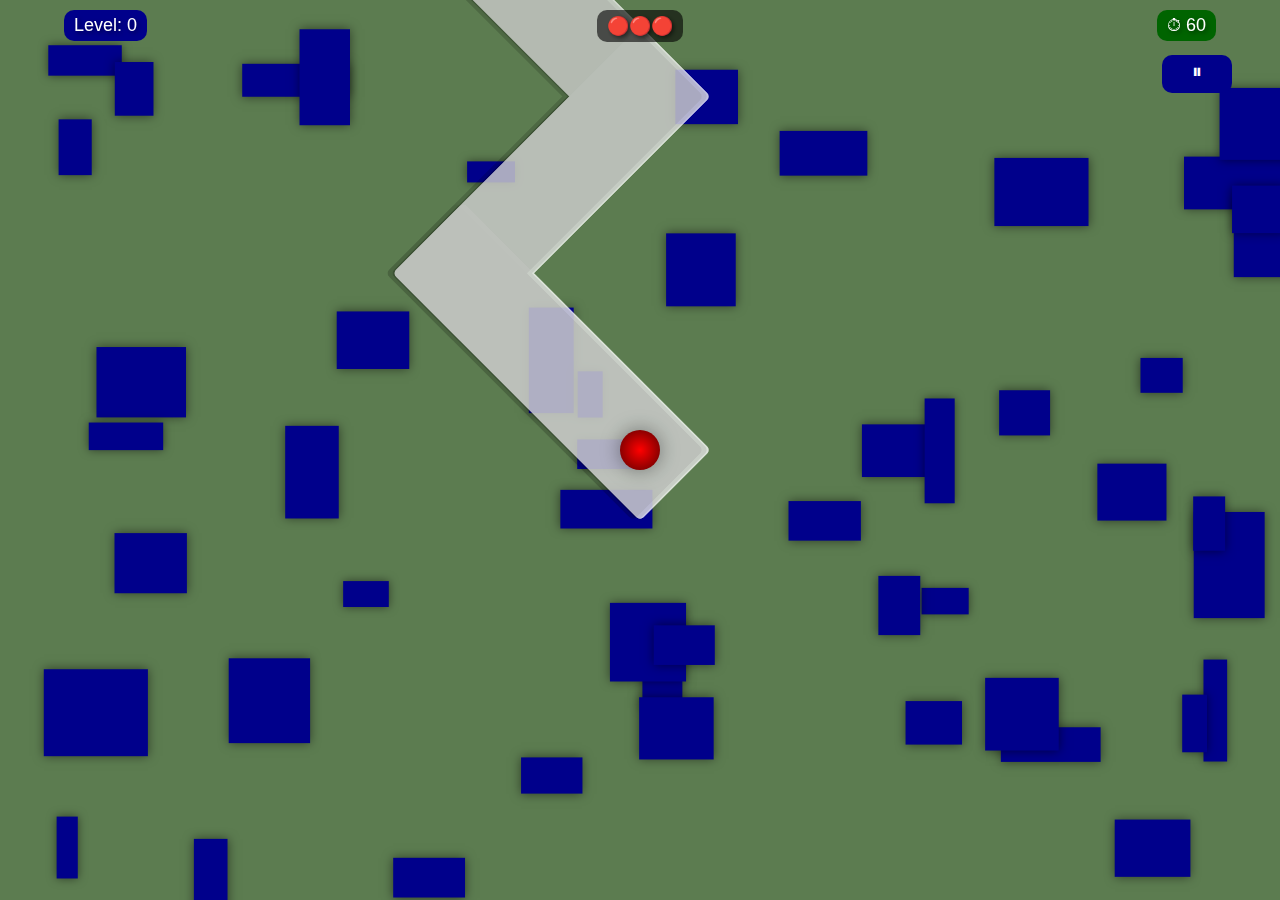
<file: index.html>
<!DOCTYPE html>
<html>
   <head>
      <title>ZigZag Game</title>
      <meta http-equiv="Content-Type" content="text/html; charset=utf-8"/>
      <meta name="viewport" content="width=device-width, height=device-height, initial-scale=1, shrink-to-fit=yes, user-scalable=no">
      <link rel="stylesheet" type="text/css" href="style.css">

      <script src="rectangle.js"></script>
      <script src="player.js"></script>
      <script src="track.js"></script>
      <script src="background.js"></script>
      <script src="bonus.js"></script>
      <script src="util.js"></script>
      <script src="particles.js"></script>
   </head>
   <body style="margin: 0px; overflow: hidden">
      <canvas id="backgroundCanvas"></canvas>
      <canvas id="foregroundCanvas"></canvas>
      <canvas id="patternCanvas"></canvas>

      <div id="score"></div>
      <div id="timeLeft"></div>
      <div id="startMessage"></div>
      <div id="gameOver">
         <p id="gameOverMessage"></p>
         <button id="restartButton" onclick="restartGame()"></button>
      </div>
      <div id="lives"></div>
      <div id="pause">
         <button id="pauseButton" onclick="pauseGame()"></button>
      </div>

      <script>
         // consts
         const SHORTSIDE = 100;
         const MAXSHORT = 120;
         const MINSHORT = 80;
         const LONGSIDE = 350;
         const MAXLONG = 600;
         const MINLONG = 250;
         const TOTRECTANGLES = 10;
         const INITPOSIX = 0;
         const INITPOSIY = 0;
         const INITIALTIME = 60; // 60 seconds
         const INITIALSCORE = 0;
         const INITIALSPEED = 2;
         const INITIALDIRECTION = 'right';
         const TRACKROUNDNESS = 5;
         const LIFE = '🔴';
         const INITIAL_LIFES = 3;

         let isGameStarted = false;
         let isGamePaused = false;
         let isGameOver = false;
         let isPlayerDying = false;
         let countDownToStartGame = 3;
         let countdown;
         let createBonusInterval;
         let createBonusLiveInterval;
         let currentLevel = 0;

         // patterns
         const patternCanvas = document.getElementById("patternCanvas");
         const patternContext = patternCanvas.getContext("2d");

         // background
         const backgroundCanvas = document.getElementById('backgroundCanvas');
         const bckCtx = backgroundCanvas.getContext('2d');
         backgroundCanvas.width = window.innerWidth;
         backgroundCanvas.height = window.innerHeight;

         // foreground
         const foregroundCanvas = document.getElementById('foregroundCanvas');
         const ctx = foregroundCanvas.getContext('2d');
         foregroundCanvas.width = window.innerWidth;
         foregroundCanvas.height = window.innerHeight;

         // objects
         // background
         let background = new Background(currentLevel);

         // track
         let track = new Track(
            INITPOSIX, 
            INITPOSIY , 
            TOTRECTANGLES, 
            SHORTSIDE, 
            LONGSIDE, 
            MINLONG, 
            MAXLONG, 
            MINSHORT, 
            MAXSHORT, 
            TRACKROUNDNESS);

         // player
         let player = new Player(
            SHORTSIDE / 2,
            SHORTSIDE / 2,
            SHORTSIDE * 0.2,
            INITIALSPEED,
            INITIALDIRECTION,
            INITIALTIME,
            INITIALSCORE,
            INITIAL_LIFES,
         );

         // bonus
         let bonus = new Bonus(
            foregroundCanvas.width, 
            foregroundCanvas.height, 
            SHORTSIDE / 2
         );

         // background
         background.updatePattern(bckCtx);

         // click management
         foregroundCanvas.addEventListener('pointerdown', () => {
            if (!isPlayerDying && isGameStarted && !isGamePaused)
               player.changeDirection();
         });

         // score display
         const scoreDisplay = document.getElementById('score');
         scoreDisplay.textContent = 'Level: 0';

         // player lives
         const livesDisplay = document.getElementById('lives');
         livesDisplay.textContent = LIFE.repeat(player.lives);
   
         // timeLeft display
         const timeLeftDisplay = document.getElementById('timeLeft');
         timeLeftDisplay.textContent = ' ⏱ ' + player.timeLeft;

         // start message
         const startMessageDisplay = document.getElementById('startMessage');
         startMessageDisplay.style.display = 'none';

         function startMessage(numCountDown, msg) {
            msg.style.display = 'block';
            msg.innerText = 'Tap to change direction.' + '\n\n' + numCountDown;
         }

         function startMessageTimer() {
            // start message countdown
            const timer = setInterval(function() {
               startMessage(countDownToStartGame, startMessageDisplay);
               if (countDownToStartGame <= 0) {
                  clearInterval(timer);
                  startMessageDisplay.style.display = 'none';
               }
               countDownToStartGame--;
            }, 1000);
         }

         // game over message
         const gameOverDisplay = document.getElementById('gameOver');
         const gameOverMessageDisplay = document.getElementById('gameOverMessage');
         const restartButtonDisplay = document.getElementById('restartButton');

         // pause
         const pauseGameButton = document.getElementById('pauseButton');
         pauseGameButton.textContent = '⏸︎';

         function pauseGame() {
            if (!isPlayerDying && isGameStarted) {
               if (isGamePaused) {
                  isGamePaused = false;
                  pauseGameButton.textContent = '⏸︎';
                  startTimers();
                  animate();
               }
               else {
                  isGamePaused = true;
                  pauseGameButton.textContent = '⏵︎';
                  stopTimers();
               }
            }
         }

         // start timers
         function startTimers() {
            // player timeout countdown
            countdown = setInterval(function() {
               player.timeLeft --;
            }, 1000);

            // generate a bonus every 10 sec
            createBonusInterval = setInterval(function() {
               bonus.generateItem(bonus, 0);
            }, 10000);
            
            // generate a live every 20 sec to 60 seg
            const randTime = Math.floor(Math.random() * (6 - 2 + 1)) + 2;
            createBonusLiveInterval = setInterval(function() {
               bonus.generateItem(bonus, 1);
            }, randTime * 10000);
         }

         // stop timers
         function stopTimers() {
            clearInterval(countdown);
            clearInterval(createBonusInterval);
            clearInterval(createBonusLiveInterval);
         }



         ////////////////////////////////////////////////////////////////////////////////////////////////////////////////
         // animate game
         function animate() {
            // clear canvas
            ctx.clearRect(0, 0, foregroundCanvas.width, foregroundCanvas.height);

            player.move();
            track.adjust();
            
            ctx.save();
               track.rotate(ctx);
               track.draw(ctx);
               bonus.draw(ctx);
               player.draw(ctx);

               // player collided
               if (!track.contains(player) || !player.isValidtimeLeft() || isPlayerDying) {
                  stopTimers();
                  isPlayerDying = true;
                  player.die();
                  if(isPlayerDying == false) {
                     if (player.lives == 0) {
                        gameOver();
                     }
                     else {
                        player.removeLive();
                        restoreGame();
                     }
                  }
               }
            ctx.restore();

            // add score
            player.addScore();
            scoreDisplay.textContent = 'Level: ' + player.score;

            // player lives
            if (player.lives > 0)
               livesDisplay.textContent = LIFE.repeat(player.lives);
            else
               livesDisplay.textContent = '-';

            // timeLeft
            timeLeftDisplay.textContent = ' ⏱ ' + player.timeLeft;

            // Update and draw background
            background.updatePattern(bckCtx);
            
            // request frame
            if (isGameStarted && !isGamePaused)
               requestAnimationFrame(animate);
         }

         ///////////////////////////////////////////////////////////////////////////////////////////////////
         
         // game over
         function gameOver() {
            gameOverDisplay.style.display = 'block';
            gameOverMessageDisplay.innerText = 'Game Over';
            restartButtonDisplay.innerText = 'Restart';
            background.active = false;
            restartButtonDisplay.onclick = () => {
               restartGame();
            };
         }

         // restore game, after player die
         function restoreGame() {
            background.active = false;
            isGameStarted = false;
            isGameOver = false;
            isPlayerDying = false;

            // reset player position
            player.speed = INITIALSPEED;
            if (player.direction == 'right') {
               player.velocityX = INITIALSPEED;
               player.velocityY = 0;
               player.targetVelocityX = INITIALSPEED;
               player.targetVelocityY = 0;
            }
            else {
               player.velocityX = 0;
               player.velocityY = INITIALSPEED;
               player.targetVelocityX = 0;
               player.targetVelocityY = INITIALSPEED;
            }

            player.radius = SHORTSIDE * 0.2,
            player.draw(ctx);

            //reset vars
            countDownToStartGame = 3;

            // restore time
            if (player.timeLeft <= 0) {
               player.timeLeft = INITIALTIME;
            }

            // countdown
            startMessageTimer();

            setTimeout(()=> {
               // timers
               startTimers();

               // starts
               isGameStarted = true;
               animate();
            }, 4000);
         }

         // restart game after game over
         function restartGame() {
            // hide game over
            gameOverDisplay.style.display = 'none';
            
            //reset vars
            countDownToStartGame = 3;

            // lives
            livesDisplay.textContent = LIFE.repeat(player.lives);

            //reset background
            background = undefined;
            background = new Background(currentLevel);
            background.updatePattern(bckCtx, INITIALSPEED);

            scoreDisplay.textContent = 'Level: ' + player.score;

            // reset player
            player = undefined;
            player = new Player(
               SHORTSIDE / 2,
               SHORTSIDE / 2,
               SHORTSIDE * 0.2,
               INITIALSPEED,
               INITIALDIRECTION,
               INITIALTIME,
               INITIALSCORE,
               INITIAL_LIFES,
            );

            // reset bonus
            bonus = undefined;
            bonus = new Bonus(
               foregroundCanvas.width, 
               foregroundCanvas.height, 
               SHORTSIDE / 2
            );

            // reset track
            track = undefined;
            track = new Track(
               INITPOSIX, 
               INITPOSIY, 
               TOTRECTANGLES, 
               SHORTSIDE, 
               LONGSIDE, 
               MINLONG, 
               MAXLONG, 
               MINSHORT, 
               MAXSHORT, 
               TRACKROUNDNESS);

            // reset canvas
            ctx.clearRect(0, 0, foregroundCanvas.width, foregroundCanvas.height);

            // reset score
            scoreDisplay.textContent = 'Level: ' + player.score;

            // reset lives
            if (player.lives > 0)
               livesDisplay.textContent = LIFE.repeat(player.lives);
            else
               livesDisplay.textContent = '-';

            // reset time
            timeLeftDisplay.textContent = ' ⏱ ' + player.timeLeft;

            // start
            startGame();
         }

         // start game
         function startGame() {
            // game started
            isGameOver = false;
            isPlayerDying = false;

            // hide
            gameOverDisplay.style.display = 'none';

            // show track and player
            ctx.save();
               track.rotate(ctx);
               track.draw(ctx); 
               player.draw(ctx);
            ctx.restore();

            // countdown
            startMessageTimer();

            setTimeout(()=> {
               // timers
               startTimers();

               // starts
               isGameStarted = true;
               animate();  
            }, 4000);
         }

         // init game
         startGame();
      </script>
   </body>
</html>
</file>
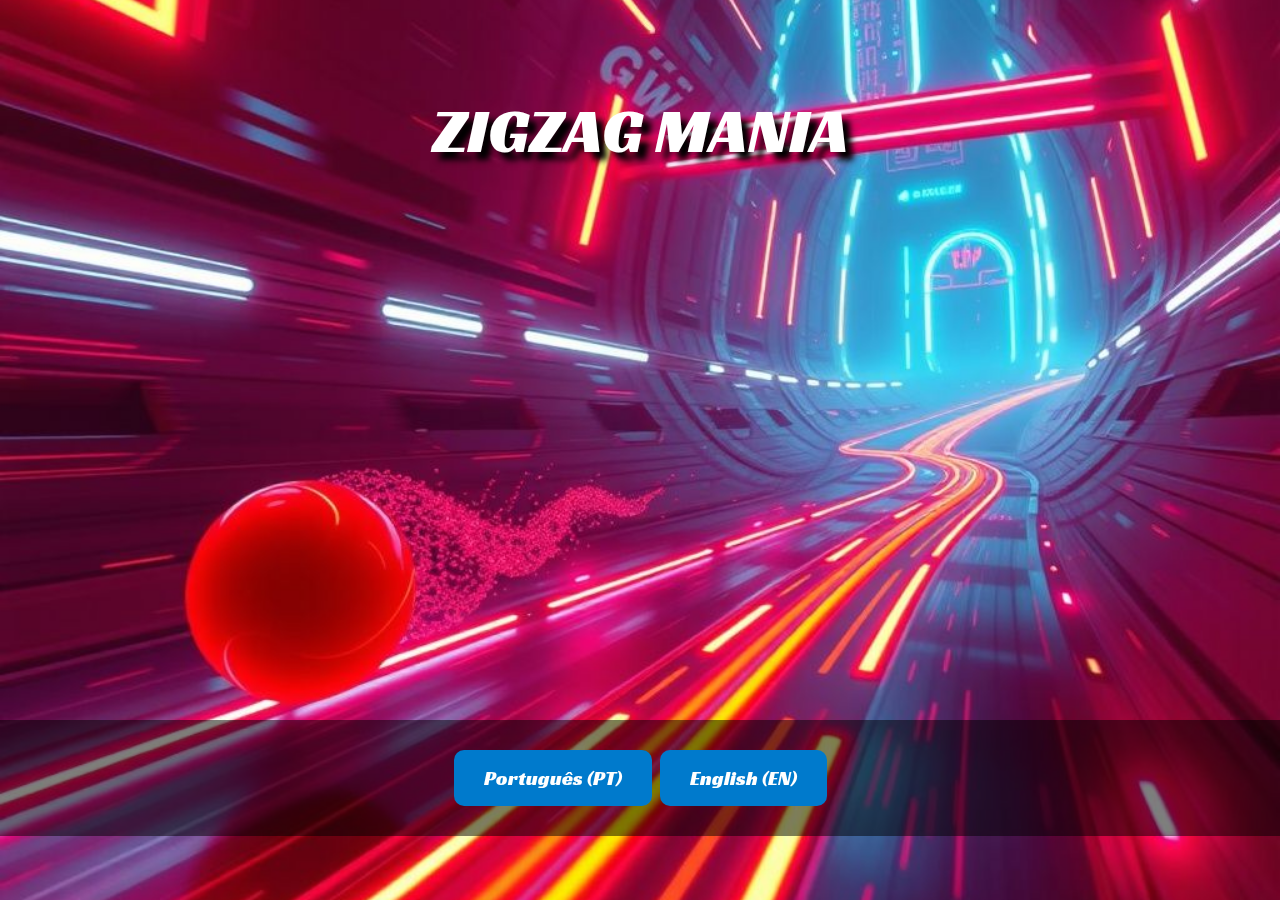
<file: zig-zag_VERSION_TWO/index.html>
<!DOCTYPE html>
<html>
    <head>
        <title>ZigZag Game</title>
        <meta http-equiv="Content-Type" content="text/html; charset=utf-8" />
        <meta name="viewport" content="width=device-width, height=device-height, initial-scale=1, shrink-to-fit=yes, user-scalable=no" />
        <link rel="stylesheet" type="text/css" href="./view/style.css" />

        <script src="./model/rectangle.js"></script>
        <script src="./model/player.js"></script>
        <script src="./model/track.js"></script>
        <script src="./model/backgroundObjects.js"></script>
        <script src="./model/background.js"></script>
        <script src="./model/bonus.js"></script>
        <script src="./model/util.js"></script>
        <script src="./model/particles.js"></script>
        <script src="./model/patterns.js"></script>
        <script src="./model/level.js"></script>
        <script src="./model/translate.js"></script>
    </head>

    <body>
        <canvas id="backgroundCanvas"></canvas>
        <canvas id="backgroundTransitionCanvas"></canvas>
        <canvas id="backgroundObjectsCanvas"></canvas>
        <canvas id="foregroundCanvas"></canvas>
        <canvas id="patternCanvas"></canvas>
        <canvas id="trackEndCanvas"></canvas>

        <div id="title"></div>

        <div id="levelTitle"></div>

        <div id="score"></div>

        <div id="timeLeft">
            <img id="timeIcon" src="" alt="Time" />
            <span id="timeText"></span>
        </div>

        <div id="languageSelection">
            <button id="ptBtn" class="languageBtn">Português (PT)</button>
            <button id="enBtn" class="languageBtn">English (EN)</button>
        </div>

        <div id="startMessage"></div>

        <div id="gameOver">
            <p id="gameOverMessage"></p>
            <button id="restartButton" onclick="restartGame()"></button>
        </div>

        <div id="levelWon">
            <p id="levelWonMessage"></p>
            <button id="nextLevelButton" onclick="nextLevel()"></button>
        </div>

        <div id="lifes"></div>

        <div id="pause">
            <button id="pauseButton" onclick="pauseGame()">
                <img id="pauseIcon" src="" alt="Pause" />
            </button>
        </div>

        <div id="pauseMessage"></div>

        <script>
            // consts
            const SHORTSIDE = 110;
            const MAXSHORT = 120;
            const MINSHORT = 80;
            const LONGSIDE = 350;
            const MAXLONG = 600;
            const MINLONG = 250;
            const INITIAL_TRACK_LENGTH = 10;
            const INITPOSIX = 0;
            const INITPOSIY = 0;
            const INITIALTIME = 60; // 60 seconds
            const INITIALSPEED = 4;
            const INITIALDIRECTION = "left";
            const TRACKROUNDNESS = 0;
            const LIFE = "🔴";
            const INITIAL_LIFES = 3;
            const INIT_TRACK_COLOR = getRandomColor(true, 1, 0.95);
            const PLAYER_INITIAL_RADIUS = SHORTSIDE * 0.2;
            const INITIAL_LEVEL = 1;
            const FINAL_LEVEL = 1;
            const END_TRACK_TYPE = 99;

            const fps = 60; // Set your desired frame rate
            const interval = 1000 / fps;
            let lastTime = performance.now();

            let isGameStarted = false;
            let isGamePaused = false;
            let isGameOver = false;
            let isBackgroundActive = true;
            let countDownToStartGame = 3;
            let countdown;
            let createBonusInterval;
            let createBonusLifeInterval;
            let createGrowInterval;
            let backgroundObjects = [];
            let isNewLevel = false;

            // language selection
            const languageBox = document.getElementById("languageSelection");
            const ptLngButton = document.getElementById("ptBtn");
            const enLngButton = document.getElementById("enBtn");
            let currentLanguage = "EN";

            // translations
            const translation = new Translate();

            // Add event listeners for language buttons
            ptLngButton.addEventListener("click", () => selectLanguage("PT"));
            enLngButton.addEventListener("click", () => selectLanguage("EN"));

            // patterns
            const patternCanvas = document.getElementById("patternCanvas");
            const patternContext = patternCanvas.getContext("2d");
            patternCanvas.style.display = "none";

            // track end
            const trackEndCanvas = document.getElementById("trackEndCanvas");
            const trackEndContext = trackEndCanvas.getContext("2d");
            trackEndCanvas.style.display = "none";

            // background
            const backgroundCanvas = document.getElementById("backgroundCanvas");
            const bckCtx = backgroundCanvas.getContext("2d");
            backgroundCanvas.width = window.innerWidth;
            backgroundCanvas.height = window.innerHeight;

            // background objects
            const backgroundObjectsCanvas = document.getElementById("backgroundObjectsCanvas");
            const bckObjCtx = backgroundObjectsCanvas.getContext("2d");
            backgroundObjectsCanvas.width = window.innerWidth;
            backgroundObjectsCanvas.height = window.innerHeight;

            // foreground
            const foregroundCanvas = document.getElementById("foregroundCanvas");
            const ctx = foregroundCanvas.getContext("2d");
            foregroundCanvas.width = window.innerWidth;
            foregroundCanvas.height = window.innerHeight;

            // background transition
            const transitionCanvas = document.getElementById("backgroundTransitionCanvas");
            const transitionCtx = transitionCanvas.getContext("2d");
            transitionCanvas.width = window.innerWidth;
            transitionCanvas.height = window.innerHeight;
            transitionCanvas.style.display = "none"; // Initially hidden

            ////////////////////////////////////////////////// objects

            // levels
            let level = new Level(INITIAL_LEVEL);
            level.createLevel(INITIAL_LEVEL);

            // background
            let background = new Background(level.level);

            // player
            let player = new Player(SHORTSIDE / 2, SHORTSIDE / 2, PLAYER_INITIAL_RADIUS, INITIALSPEED, INITIALDIRECTION, INITIALTIME, level.levelScore, INITIAL_LIFES, INITIAL_LEVEL);

            // track
            let track = new Track(
                INITPOSIX,
                INITPOSIY,
                INITIAL_TRACK_LENGTH,
                SHORTSIDE,
                LONGSIDE,
                MINLONG,
                MAXLONG,
                MINSHORT,
                MAXSHORT,
                TRACKROUNDNESS,
                INIT_TRACK_COLOR,
                level.trackType,
                level.trackPattern,
                level.level
            );

            // bonus
            let bonus = new Bonus(foregroundCanvas.width, foregroundCanvas.height, SHORTSIDE / 2);

            // background objects
            function createBackgroundObjects() {
                for (let i = 0; i < level.numBackgroundObjects; i++) {
                    const backgroundObjectSize = Math.random() * 0.3 + 0.4;
                    const x = Math.random() * backgroundObjectsCanvas.width;
                    const y = -(backgroundObjectsCanvas.height + backgroundObjectSize * 1.2 + Math.random() * backgroundObjectsCanvas.height);
                    const randomBackgroundObjectType = Math.floor(Math.random() * 5);
                    const speed = Math.random() * 0.5 + 0.1;
                    backgroundObjects.push(new BackgroundObject(x, y, backgroundObjectSize, level.level, level.subLevelNum, randomBackgroundObjectType, speed));
                }
            }

            // title
            const titleDisplay = document.getElementById("title");
            titleDisplay.style.display = "block";
            titleDisplay.innerText = "ZIGZAG MANIA";

            // Level Title
            const levelTitleDisplay = document.getElementById("levelTitle");
            levelTitleDisplay.style.display = "none";

            // score display
            const scoreDisplay = document.getElementById("score");
            scoreDisplay.style.display = "none";
            scoreDisplay.textContent = level.levelScore;

            // player lifes
            const lifesDisplay = document.getElementById("lifes");
            lifesDisplay.style.display = "none";
            lifesDisplay.textContent = LIFE.repeat(player.lifes);

            // timeLeft display
            const timeLeftDisplay = document.getElementById("timeLeft");
            const timeIconDisplay = document.getElementById("timeIcon");
            const timeTextDisplay = document.getElementById("timeText");
            timeLeftDisplay.style.display = "none";
            timeTextDisplay.innerText = player.timeLeft;
            timeIconDisplay.src = "./media/" + level.timeObject;

            // start message
            const startMessageDisplay = document.getElementById("startMessage");
            startMessageDisplay.style.display = "none";

            function startMessageTimer(lang) {
                // level title
                levelTitleDisplay.style.fontFamily = (level.levelTitleFont || "Helvetica") + ", Helvetica, Arial, Lucida, sans-serif";
                levelTitleDisplay.style.fontSize = level.levelFontSize;
                levelTitleDisplay.innerText = translation.getTranslation(currentLanguage, "titleOfLevel_" + level.level);
                levelTitleDisplay.style.display = "block";

                // start message countdown
                const timer = setInterval(function () {
                    startMessageDisplay.innerText = translation.getTranslation(currentLanguage, "startMessage") + "\n\n" + countDownToStartGame;
                    startMessageDisplay.style.display = "block";
                    if (countDownToStartGame <= 0) {
                        clearInterval(timer);
                        startMessageDisplay.style.display = "none";
                        levelTitleDisplay.style.display = "none";
                    }
                    countDownToStartGame--;
                }, 1000);
            }

            // game over message
            const gameOverDisplay = document.getElementById("gameOver");
            const gameOverMessageDisplay = document.getElementById("gameOverMessage");
            const restartButtonDisplay = document.getElementById("restartButton");
            gameOverDisplay.style.display = "none";

            // level won message
            const levelWonDisplay = document.getElementById("levelWon");
            const levelWonMessageDisplay = document.getElementById("levelWonMessage");
            const nextLevelButtonDisplay = document.getElementById("nextLevelButton");
            levelWonDisplay.style.display = "none";

            // pause
            const pauseMessageDisplay = document.getElementById("pauseMessage");
            const pauseGameIcon = document.getElementById("pauseIcon");
            pauseGameIcon.src = "./media/pause.svg";
            pauseMessageDisplay.style.display = "none";

            const pauseButtonDisplay = document.getElementById("pause");

            pauseButtonDisplay.style.display = "none";

            function pauseGame() {
                if (isGameStarted) {
                    if (isGamePaused) {
                        isGamePaused = false;
                        pauseGameIcon.src = "./media/pause.svg";
                        pauseMessageDisplay.style.display = "none";
                        startTimers();
                        animate();
                    } else {
                        isGamePaused = true;
                        pauseGameIcon.src = "./media/play.svg";
                        pauseMessageDisplay.style.display = "block";
                        pauseMessageDisplay.innerText = translation.getTranslation(currentLanguage, "pauseMessage");
                        stopTimers();
                    }
                }
            }

            // start timers
            function startTimers() {
                // player timeout countdown
                countdown = setInterval(function () {
                    player.timeLeft--;
                }, 1000);

                // generate a bonus every 10 sec
                createBonusInterval = setInterval(function () {
                    bonus.generateItem(bonus, track.rectangles, 0);
                }, level.generateBonusItemTimer);

                // generate a life every 20 sec to 60 seg
                //const randTime = Math.floor(Math.random() * 5) + 2;
                createBonusLifeInterval = setInterval(function () {
                    bonus.generateItem(bonus, track.rectangles, 1);
                }, level.generateBonusLifeTimer);

                // generate a grow every 60 sec
                createGrowInterval = setInterval(function () {
                    bonus.generateItem(bonus, track.rectangles, 2);
                }, level.generateGrowTimer);
            }

            // stop timers
            function stopTimers() {
                clearInterval(countdown);
                clearInterval(createBonusInterval);
                clearInterval(createBonusLifeInterval);
                clearInterval(createGrowInterval);
            }

            ////////////////////////////////////////////////////////////////////////////////////////////////////////////////
            // animate game
            function animate(currentTime) {
                const delta = currentTime - lastTime;

                if (delta > interval) {
                    lastTime = currentTime - (delta % interval);

                    // clear canvas
                    ctx.clearRect(0, 0, foregroundCanvas.width, foregroundCanvas.height);

                    player.move();
                    track.adjust(player);

                    ctx.save();
                    track.rotate(ctx, player);
                    track.draw(ctx);
                    bonus.draw(ctx, player, level.playerSpeedIncrement, level.playerTimeIncrement);
                    player.draw(ctx, level.level);
                    ctx.restore();

                    // player collided
                    if (!track.contains(player) || !player.isValidtimeLeft() || player.isDying || player.score == 0) {
                        stopTimers();
                        player.isDying = true;
                        player.die(track.rectangles);

                        if (player.isDying == false) {
                            if (player.lifes == 1 && player.score > 0) {
                                gameOver();
                            } else {
                                if (player.score > 0 && !isNewLevel) {
                                    player.removeLife();
                                    restoreGame();
                                } else {
                                    playerWonLevel();
                                }
                            }
                        }
                    }

                    // show score
                    scoreDisplay.textContent = player.score;

                    // player lifes
                    if (player.lifes > 0) lifesDisplay.textContent = LIFE.repeat(player.lifes);
                    else lifesDisplay.textContent = "-";

                    // timeLeft
                    timeTextDisplay.innerText = player.timeLeft;

                    // rectangle count
                    if (track.rectangleCount == level.levelScore - 1) {
                        track.trackEnd = true;
                    }
                }

                // request frame
                if (isGameStarted && !isGamePaused) requestAnimationFrame(animate);
            }

            ///////////////////////////////////////////////////////////////////////////////////////////////////

            function animateBackground() {
                // Clear the canvas
                bckObjCtx.clearRect(0, 0, backgroundObjectsCanvas.width, backgroundObjectsCanvas.height);

                // draw background objects
                backgroundObjects.forEach((object) => {
                    object.update(player.speed, object);
                    object.draw(bckObjCtx, object);
                });

                // change background
                Object.entries(level.subLevels).forEach(([rectNum, subLevelNum]) => {
                    if (rectNum == player.score && player.score != level.subLevel) {
                        level.subLevel = player.score;

                        const oldSubLevelNum = level.subLevelNum;
                        level.subLevelNum = subLevelNum;

                        // Only start a new transition if we're not already transitioning
                        if (!background.isTransitioning) {
                            background.transition(level.level, subLevelNum);

                            // Add any new objects needed
                            resetBackgroundObjects();
                        }

                        // change track pattern
                        track.trackPattern = subLevelNum;
                        createPattern(level.trackType, subLevelNum, level.level);
                    }
                });

                if (isBackgroundActive) requestAnimationFrame(animateBackground);
            }

            ///////////////////////////////////////////////////////////////////////////////////////////////////

            // reset background objects
            function resetBackgroundObjects() {
                // reset background objects
                //backgroundObjects = [];
                createBackgroundObjects();
                bckObjCtx.clearRect(0, 0, backgroundObjectsCanvas.width, backgroundObjectsCanvas.height);
            }

            // player won level
            function playerWonLevel() {
                levelWonDisplay.style.display = "block";
                levelWonMessageDisplay.innerText = translation.getTranslation(currentLanguage, "levelComplete");
                nextLevelButtonDisplay.innerText = translation.getTranslation(currentLanguage, "nextLevel");
                isBackgroundActive = false;
                nextLevelButtonDisplay.onclick = () => {
                    nextLevel();
                };
            }

            // next level
            function nextLevel() {
                if (level.level == FINAL_LEVEL) {
                    levelWonDisplay.style.display = "none";
                    gameOverDisplay.style.display = "block";
                    gameOverMessageDisplay.innerText = translation.getTranslation(currentLanguage, "gameComplete");
                    restartButtonDisplay.innerText = translation.getTranslation(currentLanguage, "restart");
                    isBackgroundActive = false;
                    isNewLevel = false;
                    restartButtonDisplay.onclick = () => {
                        restartGame();
                    };
                    return;
                } else {
                    level.level++;
                    level.subLevelNum = 0;
                    level.createLevel(level.level);
                    player.score = level.levelScore;
                    backgroundObjects = [];
                    isNewLevel = true;
                    restartGame();
                    levelWonDisplay.style.display = "none";
                }
            }

            // game over
            function gameOver() {
                gameOverDisplay.style.display = "block";
                gameOverMessageDisplay.innerText = translation.getTranslation(currentLanguage, "gameOver");
                restartButtonDisplay.innerText = translation.getTranslation(currentLanguage, "restart");
                isBackgroundActive = false;
                restartButtonDisplay.onclick = () => {
                    restartGame();
                };
            }

            // restore game, after player die
            function restoreGame() {
                isBackgroundActive = false;
                isGameStarted = false;
                isGameOver = false;
                player.isDying = false;
                player.isGrowing = false;

                // reset player position
                player.speed = INITIALSPEED;
                if (player.direction == "left") {
                    player.velocityX = INITIALSPEED;
                    player.velocityY = 0;
                    player.targetVelocityX = INITIALSPEED;
                    player.targetVelocityY = 0;
                } else {
                    player.velocityX = 0;
                    player.velocityY = INITIALSPEED;
                    player.targetVelocityX = 0;
                    player.targetVelocityY = INITIALSPEED;
                }

                player.radius = SHORTSIDE * 0.2;
                player.draw(ctx, level.level);

                //reset vars
                countDownToStartGame = 3;

                // restore time
                if (player.timeLeft <= 0) {
                    player.timeLeft = INITIALTIME;
                }

                // reset positions
                requestAnimationFrame(animate);

                // countdown
                startMessageTimer();

                setTimeout(() => {
                    // timers
                    startTimers();

                    // starts
                    isGameStarted = true;
                    isBackgroundActive = true;
                    animate();
                    animateBackground();
                }, 4000);
            }

            // restart game after game over
            function restartGame() {
                // reset level
                // reset lifes
                let nextLevelLifes = INITIAL_LIFES;

                if (isNewLevel) {
                    nextLevelLifes = player.lifes;
                } else {
                    level = undefined;
                    level = new Level(INITIAL_LEVEL);
                    level.createLevel(INITIAL_LEVEL);
                }

                // reset is new level
                isNewLevel = false;

                //
                isBackgroundActive = false;
                // hide game over
                gameOverDisplay.style.display = "none";

                //reset vars
                countDownToStartGame = 3;

                // lifes
                lifesDisplay.textContent = LIFE.repeat(player.lifes);

                // reset background objects
                backgroundObjects = [];
                resetBackgroundObjects();

                scoreDisplay.textContent = player.score;

                // reset player
                player = undefined;
                player = new Player(SHORTSIDE / 2, SHORTSIDE / 2, PLAYER_INITIAL_RADIUS, INITIALSPEED, INITIALDIRECTION, INITIALTIME, level.levelScore, nextLevelLifes, level.level);

                player.isGrowing = false;

                // reset bonus
                bonus = undefined;
                bonus = new Bonus(foregroundCanvas.width, foregroundCanvas.height, SHORTSIDE / 2);

                // reset track
                track = undefined;
                track = new Track(
                    INITPOSIX,
                    INITPOSIY,
                    INITIAL_TRACK_LENGTH,
                    SHORTSIDE,
                    LONGSIDE,
                    MINLONG,
                    MAXLONG,
                    MINSHORT,
                    MAXSHORT,
                    TRACKROUNDNESS,
                    INIT_TRACK_COLOR,
                    level.trackType,
                    level.trackPattern,
                    level.level
                );

                // reset canvas
                ctx.clearRect(0, 0, foregroundCanvas.width, foregroundCanvas.height);

                //reset background
                background = undefined;
                background = new Background(level.level);
                background.drawBackground(level.level, level.subLevelNum);

                // reset score
                scoreDisplay.textContent = player.score;

                // reset lifes
                if (player.lifes > 0) lifesDisplay.textContent = LIFE.repeat(player.lifes);
                else lifesDisplay.textContent = "-";

                // reset time
                if (player.timeLeft > 30) {
                    timeLeftDisplay.style.backgroundColor = "darkgreen";
                } else if (player.timeLeft < 30 && player.timeLeft > 10) {
                    timeLeftDisplay.style.backgroundColor = "orange";
                } else if (player.timeLeft < 10) {
                    timeLeftDisplay.style.backgroundColor = "darkred";
                }
                timeTextDisplay.innerText = player.timeLeft;
                timeIconDisplay.src = "./media/" + level.timeObject;

                // start
                isBackgroundActive = true;
                startGame();
            }

            // start game
            function startGame() {
                // game started
                isGameOver = false;
                player.isDying = false;
                player.isGrowing = false;
                isBackgroundActive = true;
                isGameStarted = false; // Set to false initially
                countDownToStartGame = 3; // Reset countdown
                player.radius = SHORTSIDE * 0.2;

                // hide
                gameOverDisplay.style.display = "none";
                levelWonDisplay.style.display = "none";

                // show track and player
                ctx.save();
                track.rotate(ctx, player);
                track.draw(ctx);
                player.draw(ctx, level.level);
                ctx.restore();

                // Start countdown
                startMessageTimer();

                setTimeout(() => {
                    // timers
                    startTimers();

                    // starts
                    isGameStarted = true;
                    animate();
                    animateBackground();
                }, 4000);
            }

            // initial image
            const img = new Image();
            img.src = "./media/gameStartImg.jpg";
            img.onload = function () {
                coverCanvasWithImage(ctx, img);
            };

            function coverCanvasWithImage(ctx, img) {
                const canvas = ctx.canvas;

                ctx.clearRect(0, 0, canvas.width, canvas.height);

                // Calculate aspect ratios
                const imgRatio = img.width / img.height;
                const canvasRatio = canvas.width / canvas.height;

                let drawWidth, drawHeight, drawX, drawY;

                if (canvasRatio > imgRatio) {
                    // Canvas is wider than the image
                    drawWidth = canvas.width;
                    drawHeight = canvas.width / imgRatio;
                    drawX = 0;
                    drawY = (canvas.height - drawHeight) / 2;
                } else {
                    // Canvas is taller than the image
                    drawHeight = canvas.height;
                    drawWidth = canvas.height * imgRatio;
                    drawY = 0;
                    drawX = (canvas.width - drawWidth) / 2;
                }

                // Clear the canvas and draw the image

                ctx.drawImage(img, drawX, drawY, drawWidth, drawHeight);
            }

            // select language and start game
            function selectLanguage(lang) {
                currentLanguage = lang;
                languageBox.style.display = "none";

                // init game
                initGame();
            }

            function initGame() {
                // background
                ctx.clearRect(0, 0, foregroundCanvas.width, foregroundCanvas.height);
                background.drawBackground(level.level, level.subLevelNum);

                // background objects
                createBackgroundObjects();

                // click management
                foregroundCanvas.addEventListener("pointerdown", () => {
                    if (!player.isDying && isGameStarted && !isGamePaused) player.changeDirection();
                });

                // hide title
                titleDisplay.style.display = "none";

                // show score
                scoreDisplay.style.display = "block";

                // show timeLeft
                timeLeftDisplay.style.display = "block";

                // show pause
                pauseButtonDisplay.style.display = "block";

                // show lifes
                lifesDisplay.style.display = "block";

                startGame();
            }
        </script>
    </body>
</html>
</file>
<file: style.css>
body {
    font-family: 'Varela Round', sans-serif;
}

canvas {
    position: absolute;
    top: 0;
    left: 0;
}

#score {
    position: absolute;
    top: 10px;
    color: white;
    font-size: 18px;
    text-shadow: 2px 2px 4px rgba(0,0,0,0.5);
    left: 5%;
    text-align: center;
    background-color: darkblue;
    padding: 5px 10px;
    border-radius: 10px;
}

#timeLeft {
    position: absolute;
    top: 10px;
    color: white;
    font-size: 18px;
    text-shadow: 2px 2px 4px rgba(0,0,0,0.5);
    right: 5%;
    text-align: center;
    background-color: darkgreen;
    padding: 5px 10px;
    border-radius: 10px;
}

#lives {
    position: absolute;
    top: 10px;
    color: white;
    font-size: 18px;
    text-shadow: 2px 2px 4px rgba(0,0,0,0.5);
    left: 50%;
    transform: translate(-50%, 0%);
    text-align: center;
    background-color: rgba(0,0,0,0.6);
    padding: 5px 10px;
    border-radius: 10px;
}

#startMessage, #gameOver {
    position: absolute;
    top: 40%;
    left: 50%;
    width: 100%;
    color: white;
    font-size: 42px;
    text-shadow: 2px 2px 4px rgba(0,0,0,0.5);
    transform: translate(-50%, 0%);
    text-align: center;
    background-color: rgba(0,0,0,0.5);
    padding: 20px 10px;
    border-radius: 10px;
}

#restartButton {
    margin: 10px auto;
    padding: 15px 30px;
    font-size: 20px;
    font-family: Arial, Helvetica, sans-serif;
    background-color: darkblue;
    color: white;
    border: none;
    border-radius: 10px;
    cursor: pointer;
    transition: background-color 0.3s ease;
}
#restartButton:hover {
    background-color: blue;
    transform: scale(1.05);
}

#pause {
    position: absolute;
    top: 50px;
    color: white;
    font-size: 18px;
    text-shadow: 2px 2px 4px rgba(0,0,0,0.5);
    right: 3%;
    text-align: center;
    padding: 5px 10px;
    border-radius: 10px;
}

#pauseButton {
    margin: 0px auto;
    padding: 5px 30px 10px;
    font-size: 20px;
    font-family: Arial, Helvetica, sans-serif;
    background-color: darkblue;
    color: white;
    border: none;
    border-radius: 10px;
    cursor: pointer;
    transition: background-color 0.3s ease;
}
#pauseButton:hover {
    background-color: blue;
    transform: scale(1.05);
}
</file>
<file: zig-zag_VERSION_TWO/view/style.css>
@font-face {
    font-family: "Bungee Regular";
    src: url("../media/fonts/Bungee-Regular.ttf") format("truetype");
    font-weight: normal;
    font-style: normal;
    font-display: swap;
}

@font-face {
    font-family: "RacingSansOne Regular";
    src: url("../media/fonts/RacingSansOne-Regular.ttf") format("truetype");
    font-weight: normal;
    font-style: normal;
    font-display: swap;
}

@font-face {
    font-family: "FasterOne Regular";
    src: url("../media/fonts/FasterOne-Regular.ttf") format("truetype");
    font-weight: normal;
    font-style: normal;
    font-display: swap;
}

@font-face {
    font-family: "Orbitron Regular";
    src: url("../media/fonts/Orbitron-Regular.ttf") format("truetype");
    font-weight: normal;
    font-style: normal;
    font-display: swap;
}

body {
    font-family: "RacingSansOne Regular", Helvetica, Arial, Lucida, sans-serif;
    margin: 0px;
    overflow: hidden;
}

/* Canvas layers - proper stacking order */
canvas {
    position: absolute;
    top: 0;
    left: 0;
}

#backgroundCanvas {
    z-index: 1; /* Bottom layer - static background */
}

#backgroundTransitionCanvas {
    z-index: 2; /* Transition effects layer */
    pointer-events: none;
    opacity: 0;
}

#backgroundObjectsCanvas {
    z-index: 3; /* Moving background objects layer */
    pointer-events: none;
}

#foregroundCanvas {
    z-index: 4; /* Top layer - game elements */
}

#patternCanvas {
    display: none;
}

#trackEndCanvas {
    display: none;
}

#title {
    position: absolute;
    top: 10%;
    left: 50%;
    width: 100%;
    color: white;
    font-family: "RacingSansOne Regular", Helvetica, Arial, Lucida, sans-serif;
    font-size: 64px;
    text-shadow: 8px 8px 6px rgba(0, 0, 0, 1);
    transform: translate(-50%, 0%);
    text-align: center;
    z-index: 100; /* Ensure UI is above all canvas elements */
}

#levelTitle {
    position: absolute;
    top: 20%;
    left: 50%;
    width: 100%;
    color: white;
    background-color: rgba(168, 168, 168, 0.8);
    padding: 10px;
    text-shadow: 8px 8px 6px rgba(0, 0, 0, 1);
    transform: translate(-50%, 0%);
    text-align: center;
    z-index: 100; /* Ensure UI is above all canvas elements */
}

#score {
    position: absolute;
    top: 10px;
    color: white;
    font-family: "RacingSansOne Regular", Helvetica, Arial, Lucida, sans-serif;
    font-size: 18px;
    text-shadow: 2px 2px 4px rgba(0, 0, 0, 0.5);
    left: 5%;
    text-align: center;
    background-color: darkblue;
    padding: 5px 10px;
    border-radius: 10px;
    z-index: 100; /* Ensure UI is above all canvas elements */
}

#lifes {
    position: absolute;
    top: 10px;
    color: white;
    font-family: "RacingSansOne Regular", Helvetica, Arial, Lucida, sans-serif;
    font-size: 18px;
    text-shadow: 2px 2px 4px rgba(0, 0, 0, 0.5);
    left: 50%;
    transform: translate(-50%, 0%);
    text-align: center;
    background-color: rgba(0, 0, 0, 0.6);
    padding: 5px 10px;
    border-radius: 10px;
    z-index: 100; /* Ensure UI is above all canvas elements */
}

#timeLeft {
    position: absolute;
    top: 10px;
    color: white;
    font-family: "RacingSansOne Regular", Helvetica, Arial, Lucida, sans-serif;
    font-size: 18px;
    text-shadow: 2px 2px 4px rgba(0, 0, 0, 0.5);
    right: 5%;
    text-align: center;
    background-color: darkgreen;
    padding: 5px 10px;
    border-radius: 10px;
    display: flex;
    align-items: center;
    justify-content: center;
    gap: 8px;
    z-index: 100; /* Ensure UI is above all canvas elements */
}

#timeIcon {
    width: 24px;
    height: 24px;
    z-index: 100; /* Ensure UI is above all canvas elements */
}

#startMessage,
#gameOver,
#pauseMessage,
#levelWon {
    position: absolute;
    top: 40%;
    left: 50%;
    width: 100%;
    color: white;
    font-family: "RacingSansOne Regular", Helvetica, Arial, Lucida, sans-serif;
    font-size: 42px;
    text-shadow: 2px 2px 4px rgba(0, 0, 0, 0.5);
    transform: translate(-50%, 0%);
    text-align: center;
    background-color: rgba(0, 0, 0, 0.5);
    padding: 20px 10px;
    border-radius: 10px;
    z-index: 100; /* Ensure UI is above all canvas elements */
}

#restartButton,
#nextLevelButton {
    margin: 10px auto;
    padding: 15px 30px;
    font-family: "RacingSansOne Regular", Helvetica, Arial, Lucida, sans-serif;
    font-size: 20px;
    background-color: #007acc;
    color: white;
    border-color: gray;
    border: 1%;
    border-radius: 10px;
    cursor: pointer;
    transition: background-color 0.3s ease;
    z-index: 101; /* Buttons should be above messages */
}

#restartButton:hover,
#nextLevelButton:hover {
    font-family: "RacingSansOne Regular", Helvetica, Arial, Lucida, sans-serif;
    background-color: #005fa3;
    transform: scale(1.05);
    z-index: 101; /* Buttons should be above messages */
}

#languageSelection {
    position: absolute;
    top: 80%;
    left: 50%;
    width: 100%;
    color: white;
    font-family: "RacingSansOne Regular", Helvetica, Arial, Lucida, sans-serif;
    font-size: 42px;
    text-shadow: 2px 2px 4px rgba(0, 0, 0, 0.5);
    transform: translate(-50%, 0%);
    text-align: center;
    background-color: rgba(0, 0, 0, 0.5);
    padding: 20px 10px;
    border-radius: 10px;
    z-index: 100; /* Ensure UI is above all canvas elements */
}

.languageBtn {
    margin: 10px auto;
    padding: 15px 30px;
    font-family: "RacingSansOne Regular", Helvetica, Arial, Lucida, sans-serif;
    font-size: 20px;
    background-color: #007acc;
    color: white;
    border: none;
    border-radius: 10px;
    cursor: pointer;
    transition: background-color 0.3s ease;
    z-index: 101; /* Buttons should be above messages */
}

.languageBtn:hover {
    font-family: "RacingSansOne Regular", Helvetica, Arial, Lucida, sans-serif;
    background-color: #005fa3;
    transform: scale(1.05);
    z-index: 101; /* Buttons should be above messages */
}

#pause {
    position: absolute;
    top: 50px;
    color: white;
    font-family: "RacingSansOne Regular", Helvetica, Arial, Lucida, sans-serif;
    font-size: 18px;
    text-shadow: 2px 2px 4px rgba(0, 0, 0, 0.5);
    right: 5%;
    text-align: center;
    padding-top: 5px;
    border-radius: 10px;
    display: flex;
    align-items: center;
    justify-content: center;
    gap: 8px;
    z-index: 100; /* Ensure UI is above all canvas elements */
}

#pauseButton {
    padding: 15px 30px 10px;
    background-color: rgba(168, 168, 168, 0.5);
    border-radius: 10px;
    cursor: pointer;
    transition: background-color 0.3s ease;
    z-index: 100; /* Ensure UI is above all canvas elements */
}

#pauseButton:hover {
    transform: scale(1.05);
    z-index: 100; /* Ensure UI is above all canvas elements */
}
</file>
